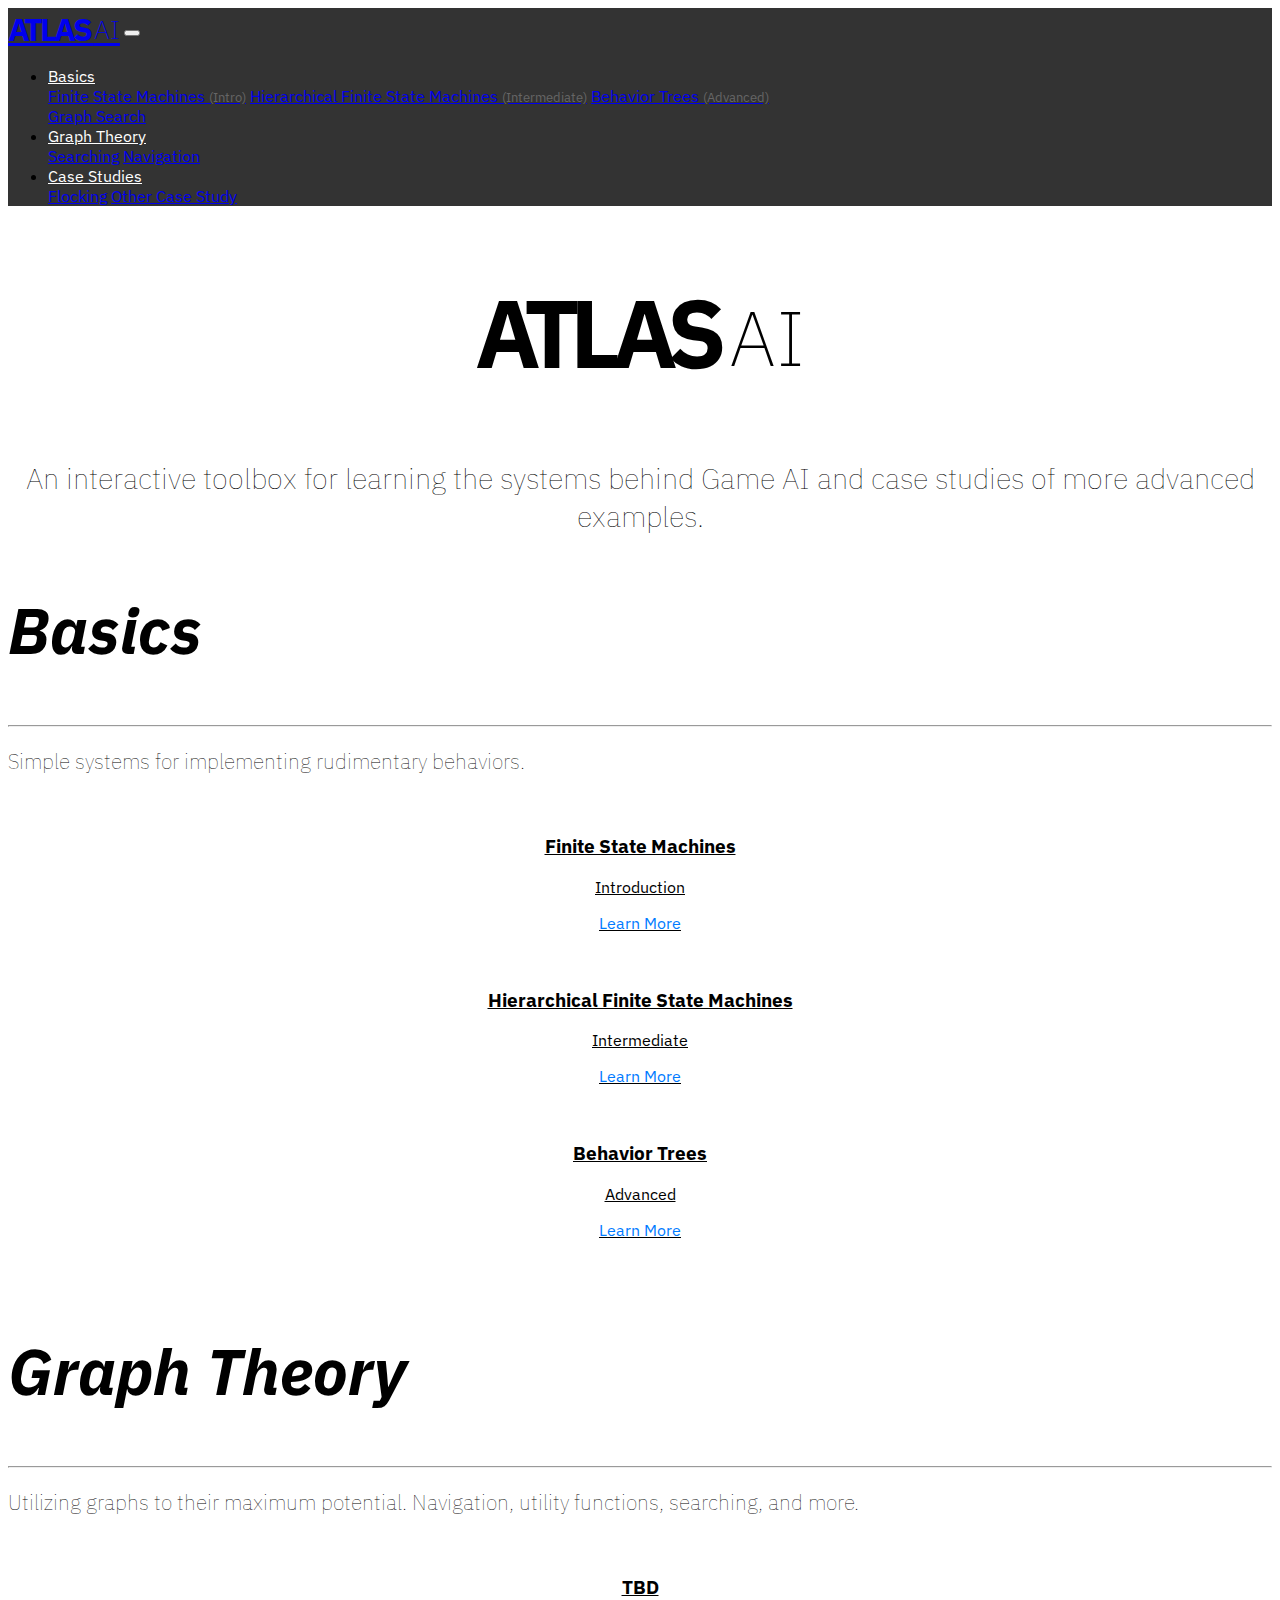
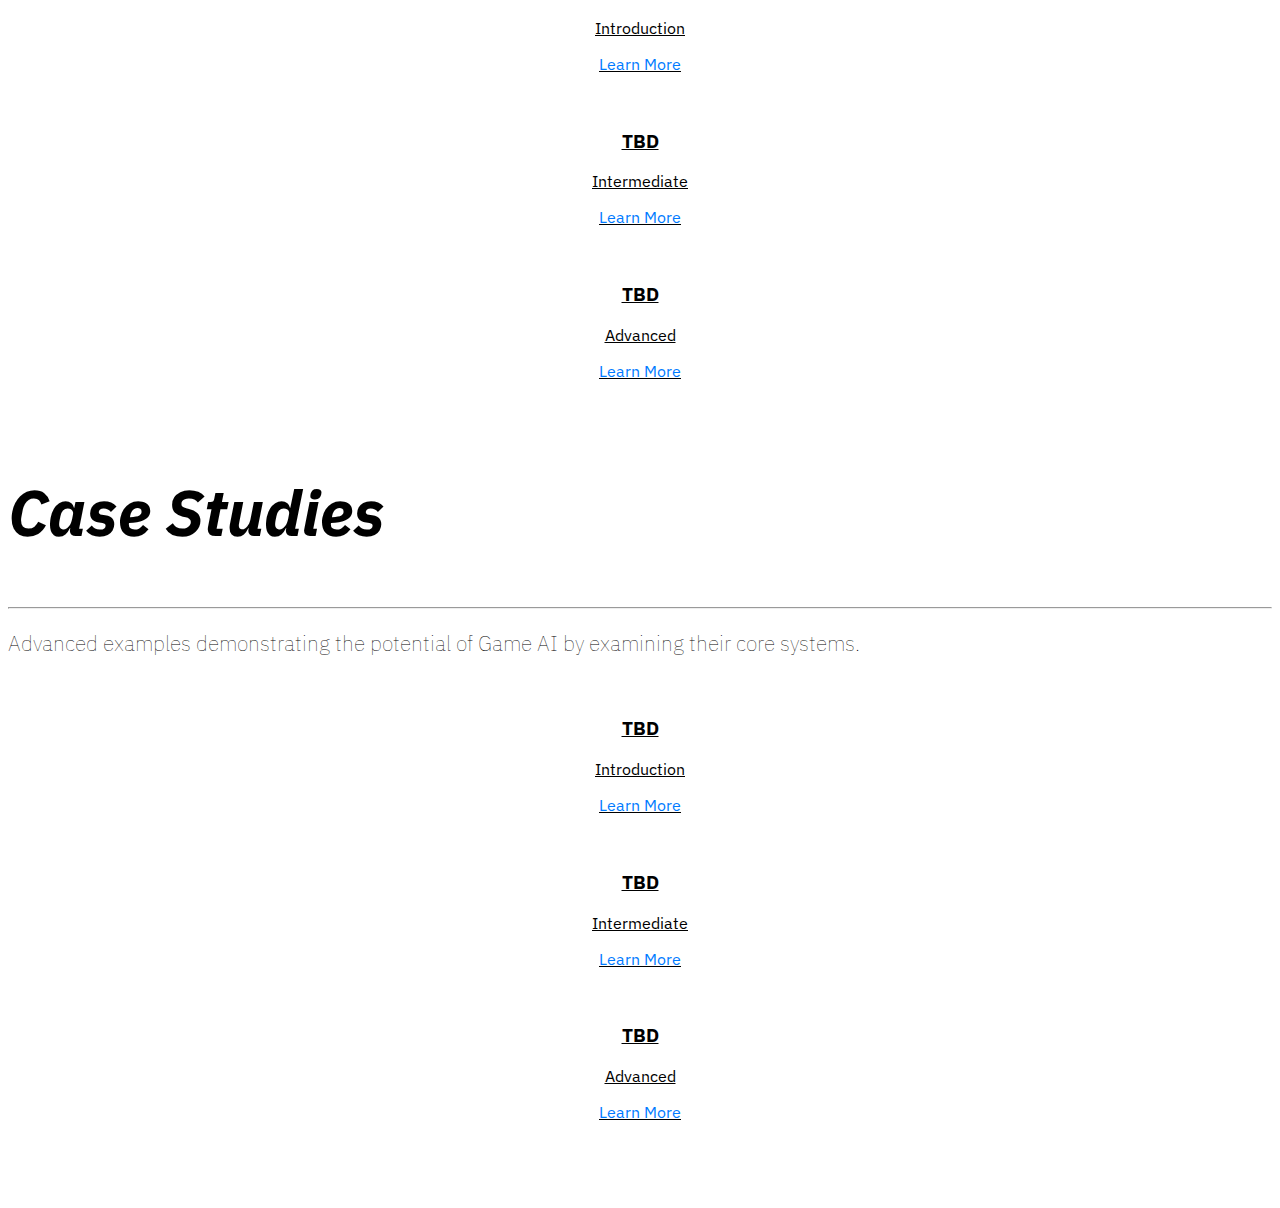
<file: index.html>
<!DOCTYPE html>
<html lang="en">
  <head>
    <!-- Meta -->
    <meta charset="utf-8">
    <meta name="viewport" content="width=device-width, initial-scale=1, shrink-to-fit=no">
      
    <title>Atlas AI</title>
    
    <!-- Fonts -->
    <link href="https://fonts.googleapis.com/css?family=IBM+Plex+Mono:400,400i|IBM+Plex+Sans+Condensed:400,400i|IBM+Plex+Sans:100,100i,400,400i,700,700i|IBM+Plex+Serif:400,400i" rel="stylesheet">
    
    <!-- Stylesheets -->
    <link rel="stylesheet" href="https://stackpath.bootstrapcdn.com/bootstrap/4.1.3/css/bootstrap.min.css" integrity="sha384-MCw98/SFnGE8fJT3GXwEOngsV7Zt27NXFoaoApmYm81iuXoPkFOJwJ8ERdknLPMO" crossorigin="anonymous">
    <link rel="stylesheet" href="./assets/css/atl-ai.css">
      
    <!-- Analytics -->
    <!-- Global site tag (gtag.js) - Google Analytics -->
    <script async src="https://www.googletagmanager.com/gtag/js?id=UA-58050170-4"></script>
    <script>
      window.dataLayer = window.dataLayer || [];
      function gtag(){dataLayer.push(arguments);}
      gtag('js', new Date());
      
      gtag('config', 'UA-58050170-4');
      </script>
  </head>
  <body>
    <div id="navbar"></div>
    
    <!-- Jumbotron -->
    <div class="jumbotron jumbotron-fluid">
      <div class="container center">
        <h1 class="title title-large">ATLAS <span>AI</span></h1>
        <p class="title-sub">An interactive toolbox for learning the systems behind Game AI and case studies of more advanced examples.</p>
      </div>
    </div>
    
    <!-- Basics -->
    <div class="container-fluid">
      <div class="container">
        <div class="row">
          <div class="col-lg-8 col-sm-12">
            <h2 class="section-header">Basics</h2><hr>
            <p class="section-sub">Simple systems for implementing rudimentary behaviors.</p>
          </div>
        </div>
        <div class="row center">
          <a href="/finite-state" class="col-lg-4 tut-promo">
            <h3>Finite State Machines</h3>
            <p>Introduction</p>
            <p class="tut-learn-more">Learn More</p>
          </a>
          <a href="#" class="col-lg-4 border-left border-right tut-promo">
            <h3>Hierarchical Finite State Machines</h3>
            <p>Intermediate</p>
            <p class="tut-learn-more">Learn More</p>
          </a>
          <a href="#" class="col-lg-4 tut-promo">
            <h3>Behavior Trees</h3>
            <p>Advanced</p>
            <p class="tut-learn-more">Learn More</p>
          </a>
        </div>
      </div>
    </div>
    
    <!-- Graph Theory -->
    <div class="container-fluid">
      <div class="container">
        <div class="row">
          <div class="col-lg-8 col-sm-12">
            <h2 class="section-header">Graph Theory</h2><hr>
            <p class="section-sub">Utilizing graphs to their maximum potential. Navigation, utility functions, searching, and more.</p>
          </div>
        </div>
        <div class="row center">
          <a href="#" class="col-lg-4 tut-promo">
            <h3>TBD</h3>
            <p>Introduction</p>
            <p class="tut-learn-more">Learn More</p>
          </a>
          <a href="#" class="col-lg-4 border-left border-right tut-promo">
            <h3>TBD</h3>
            <p>Intermediate</p>
            <p class="tut-learn-more">Learn More</p>
          </a>
          <a href="#" class="col-lg-4 tut-promo">
            <h3>TBD</h3>
            <p>Advanced</p>
            <p class="tut-learn-more">Learn More</p>
          </a>
        </div>
      </div>
    </div>
    
    <!-- Case Studies -->
    <div class="container-fluid">
      <div class="container">
        <div class="row">
          <div class="col-lg-8 col-sm-12">
            <h2 class="section-header">Case Studies</h2><hr>
            <p class="section-sub">Advanced examples demonstrating the potential of Game AI by examining their core systems.</p>
          </div>
        </div>
        <div class="row center">
          <a href="#" class="col-lg-4 tut-promo">
            <h3>TBD</h3>
            <p>Introduction</p>
            <p class="tut-learn-more">Learn More</p>
          </a>
          <a href="#" class="col-lg-4 border-left border-right tut-promo">
            <h3>TBD</h3>
            <p>Intermediate</p>
            <p class="tut-learn-more">Learn More</p>
          </a>
          <a href="#" class="col-lg-4 tut-promo">
            <h3>TBD</h3>
            <p>Advanced</p>
            <p class="tut-learn-more">Learn More</p>
          </a>
        </div>
      </div>
    </div>
    
    <!-- JS Resources -->
    <script src="https://code.jquery.com/jquery-3.3.1.min.js" integrity="sha256-FgpCb/KJQlLNfOu91ta32o/NMZxltwRo8QtmkMRdAu8=" crossorigin="anonymous"></script>
    <script src="https://cdnjs.cloudflare.com/ajax/libs/popper.js/1.14.3/umd/popper.min.js" integrity="sha384-ZMP7rVo3mIykV+2+9J3UJ46jBk0WLaUAdn689aCwoqbBJiSnjAK/l8WvCWPIPm49" crossorigin="anonymous"></script>
    <script src="https://stackpath.bootstrapcdn.com/bootstrap/4.1.3/js/bootstrap.min.js" integrity="sha384-ChfqqxuZUCnJSK3+MXmPNIyE6ZbWh2IMqE241rYiqJxyMiZ6OW/JmZQ5stwEULTy" crossorigin="anonymous"></script>
    <script src="./assets/js/atl-ai.js"></script>
    
    <!-- Load Templates -->
    <script>
      $(function() {$("#navbar").load("/templates/navbar.html");})
    </script>
  </body>
</html>
</file>
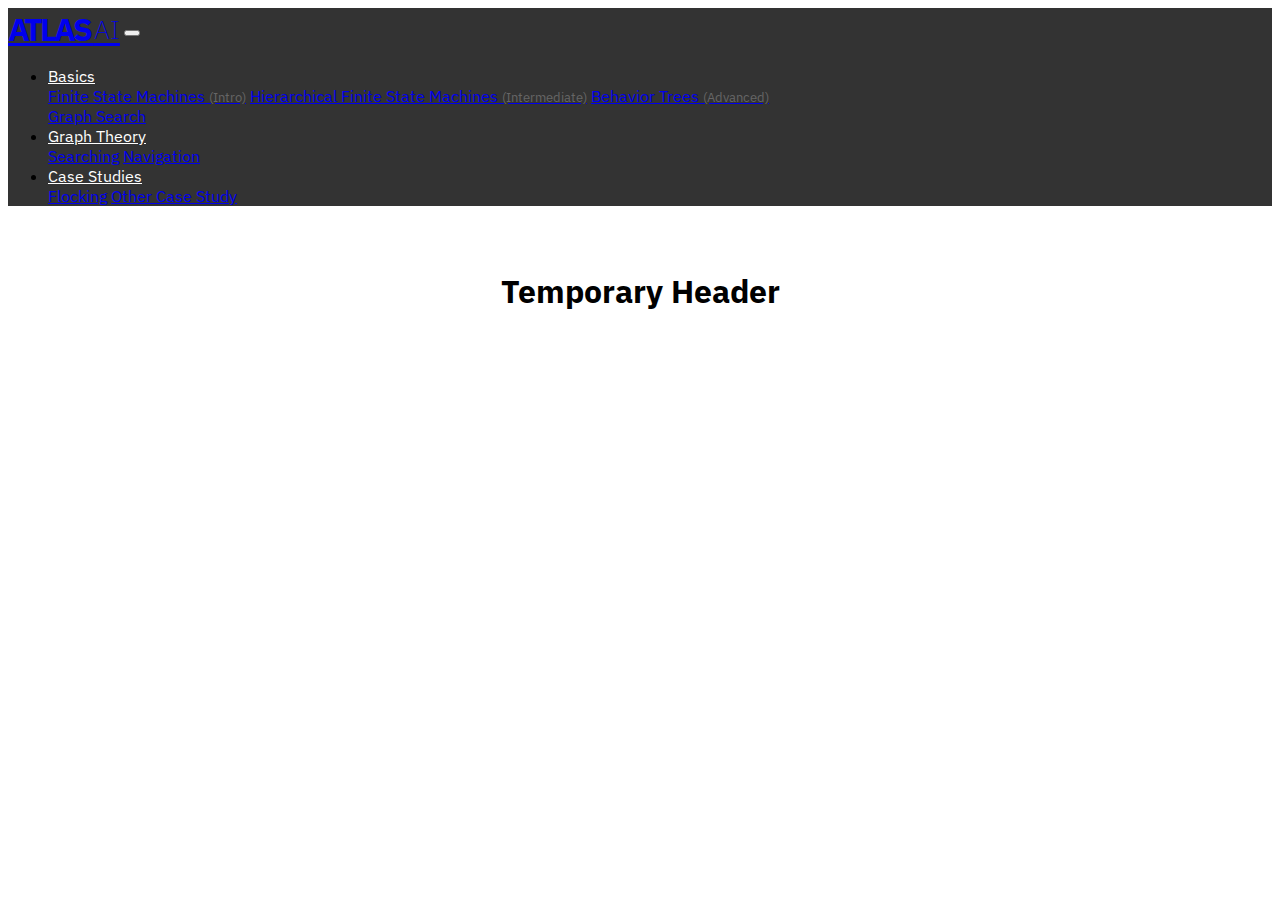
<file: finite-state/index.html>
<!DOCTYPE html>
<html lang="en">
  <head>
    <!-- Meta -->
    <meta charset="utf-8">
    <meta name="viewport" content="width=device-width, initial-scale=1, shrink-to-fit=no">
      
    <title>Atlas AI</title>
    
    <!-- Fonts -->
    <link href="https://fonts.googleapis.com/css?family=IBM+Plex+Mono:400,400i|IBM+Plex+Sans+Condensed:400,400i|IBM+Plex+Sans:100,100i,400,400i,700,700i|IBM+Plex+Serif:400,400i" rel="stylesheet">
    
    <!-- Stylesheets -->
    <link rel="stylesheet" href="https://stackpath.bootstrapcdn.com/bootstrap/4.1.3/css/bootstrap.min.css" integrity="sha384-MCw98/SFnGE8fJT3GXwEOngsV7Zt27NXFoaoApmYm81iuXoPkFOJwJ8ERdknLPMO" crossorigin="anonymous">
    <link rel="stylesheet" href="/assets/css/atl-ai.css">
      
    <!-- Analytics -->
    <!-- Global site tag (gtag.js) - Google Analytics -->
    <script async src="https://www.googletagmanager.com/gtag/js?id=UA-58050170-4"></script>
    <script>
      window.dataLayer = window.dataLayer || [];
      function gtag(){dataLayer.push(arguments);}
      gtag('js', new Date());
      
      gtag('config', 'UA-58050170-4');
      </script>
  </head>
  <body>
    <div id="navbar"></div>

    <div class="container-fluid">
      <div class="container">
        <div class="row center">
          <h1>Temporary Header</h1>
        </div>
      </div>
    </div>

    <!-- JS Resources -->
    <script src="https://code.jquery.com/jquery-3.3.1.min.js" integrity="sha256-FgpCb/KJQlLNfOu91ta32o/NMZxltwRo8QtmkMRdAu8=" crossorigin="anonymous"></script>
    <script src="https://cdnjs.cloudflare.com/ajax/libs/popper.js/1.14.3/umd/popper.min.js" integrity="sha384-ZMP7rVo3mIykV+2+9J3UJ46jBk0WLaUAdn689aCwoqbBJiSnjAK/l8WvCWPIPm49" crossorigin="anonymous"></script>
    <script src="https://stackpath.bootstrapcdn.com/bootstrap/4.1.3/js/bootstrap.min.js" integrity="sha384-ChfqqxuZUCnJSK3+MXmPNIyE6ZbWh2IMqE241rYiqJxyMiZ6OW/JmZQ5stwEULTy" crossorigin="anonymous"></script>
    <script src="/assets/js/atl-ai.js"></script>
    
    <!-- Load Templates -->
    <script>
      $(function() {$("#navbar").load("/templates/navbar.html");})
    </script>
  </body>
</html>
</file>
<file: assets/css/atl-ai.css>
body {
  font-family: 'IBM Plex Sans', sans-serif;
  background-color: white;
}

.navbar-dark {
  background-color: rgba(0,0,0,0.8);
}

.nav-link {
  color: white !important;
}

.nav-link:hover {
  color: #ddd !important;
}

.navbar-brand {
  font-size: 2em;
  padding: 0px;
  vertical-align: middle;
}

.navbar-padding {
  margin-top: 64px;:
}

.title {
  font-weight: 700;
  letter-spacing: -0.11em;
}

.title span {
  letter-spacing: 0px;
  font-size: 0.8em;
  font-weight: 200;
  vertical-align: 2px;
}

.title-sub {
  font-weight: 100;
  font-size: 1.8em;
}

.title-large {
  font-size: 6em;
}

.dropdown-sub-item {
  color: #666;
}

.dropdown-toggle:focus {
  outline: none;
}

.show-on-scroll {
  opacity: 0;
}

.center {
  text-align: center;
}

.section-header {
  font-weight: 700;
  font-style: italic;
  font-size: 4em;
}

.section-sub {
  font-weight: 100;
  font-size: 1.3em;
}

hr {
  margin-top: 0.3rem;
  margin-bottom: 0.3rem;
}

.tut-promo {
  padding: 50px;
  color: #000;
  transition: 0.2s;
}

.tut-learn-more {
  color: #007bff;
  transition: 0.2s;
}

.tut-promo:hover {
  text-decoration: none !important;
  color: #666;
}

.tut-promo:hover .tut-learn-more {
  color: #0056b3;
}

@media () {
  
}
</file>
